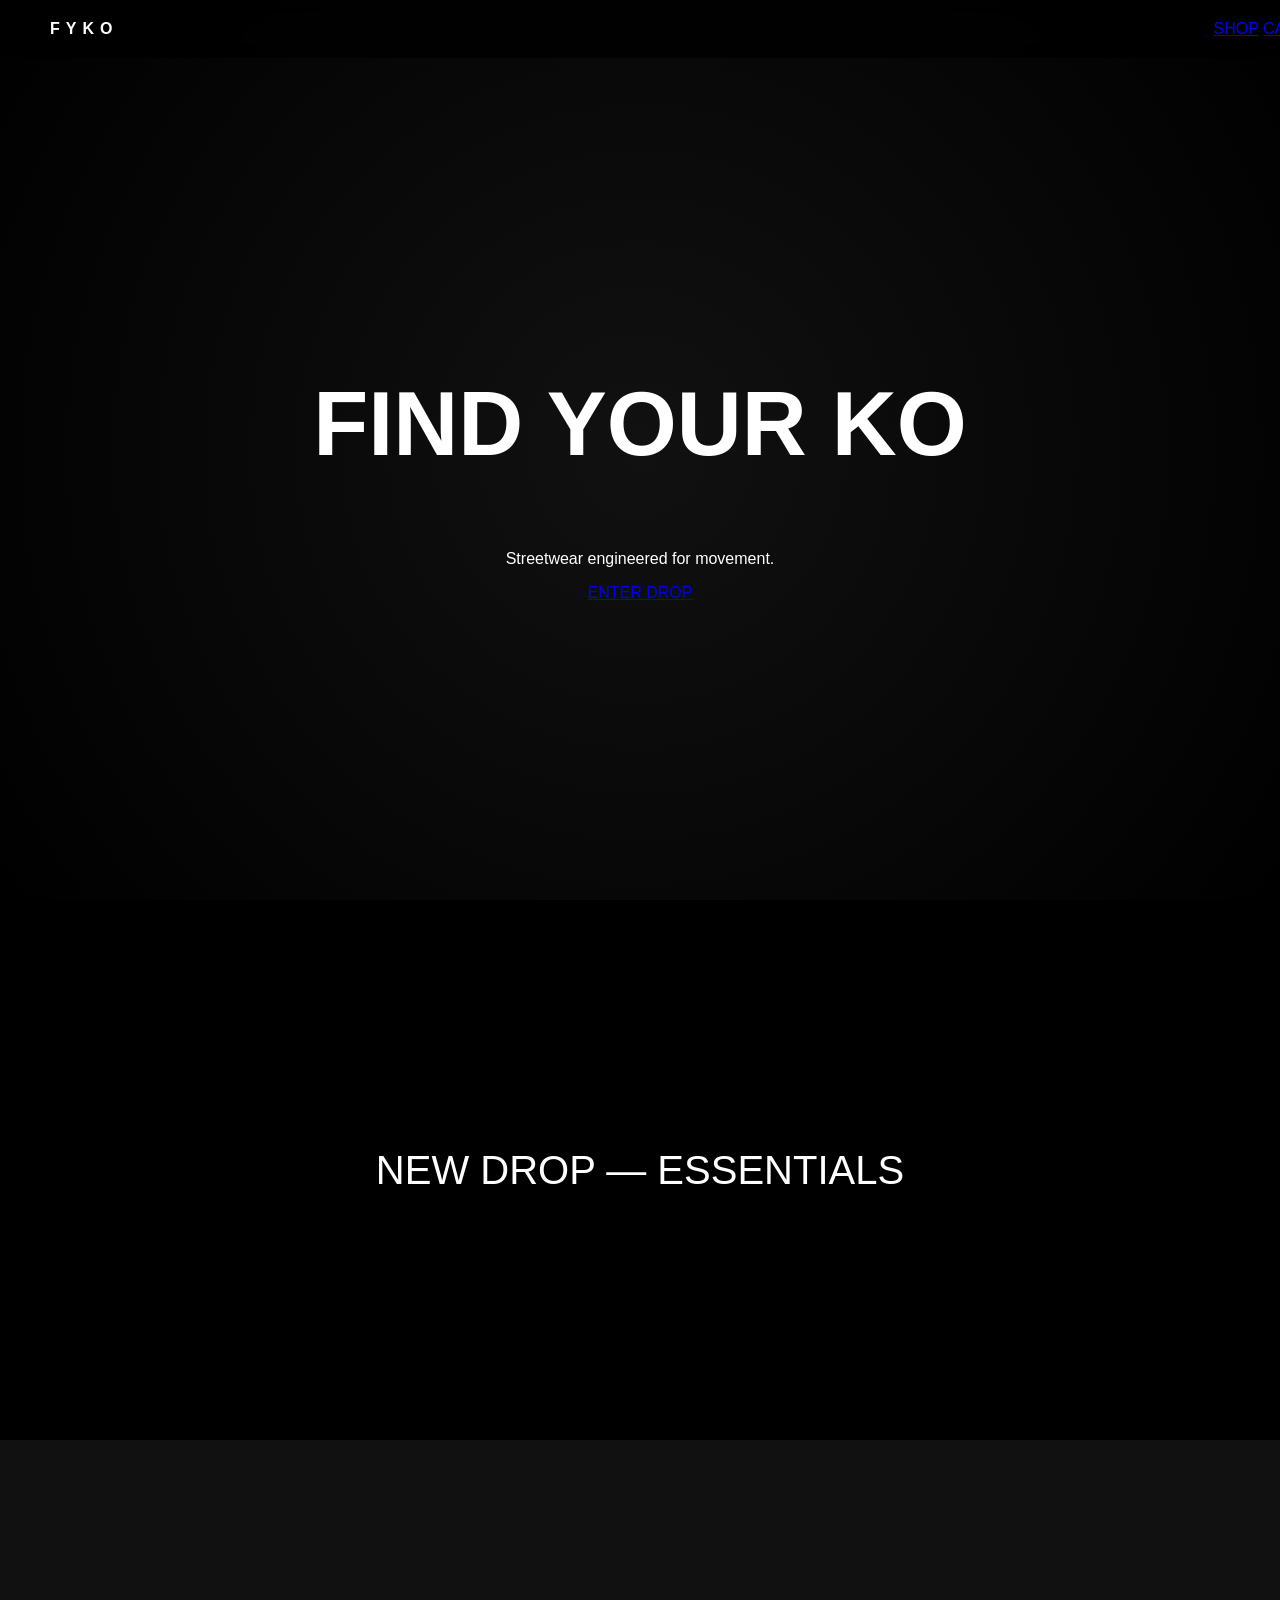
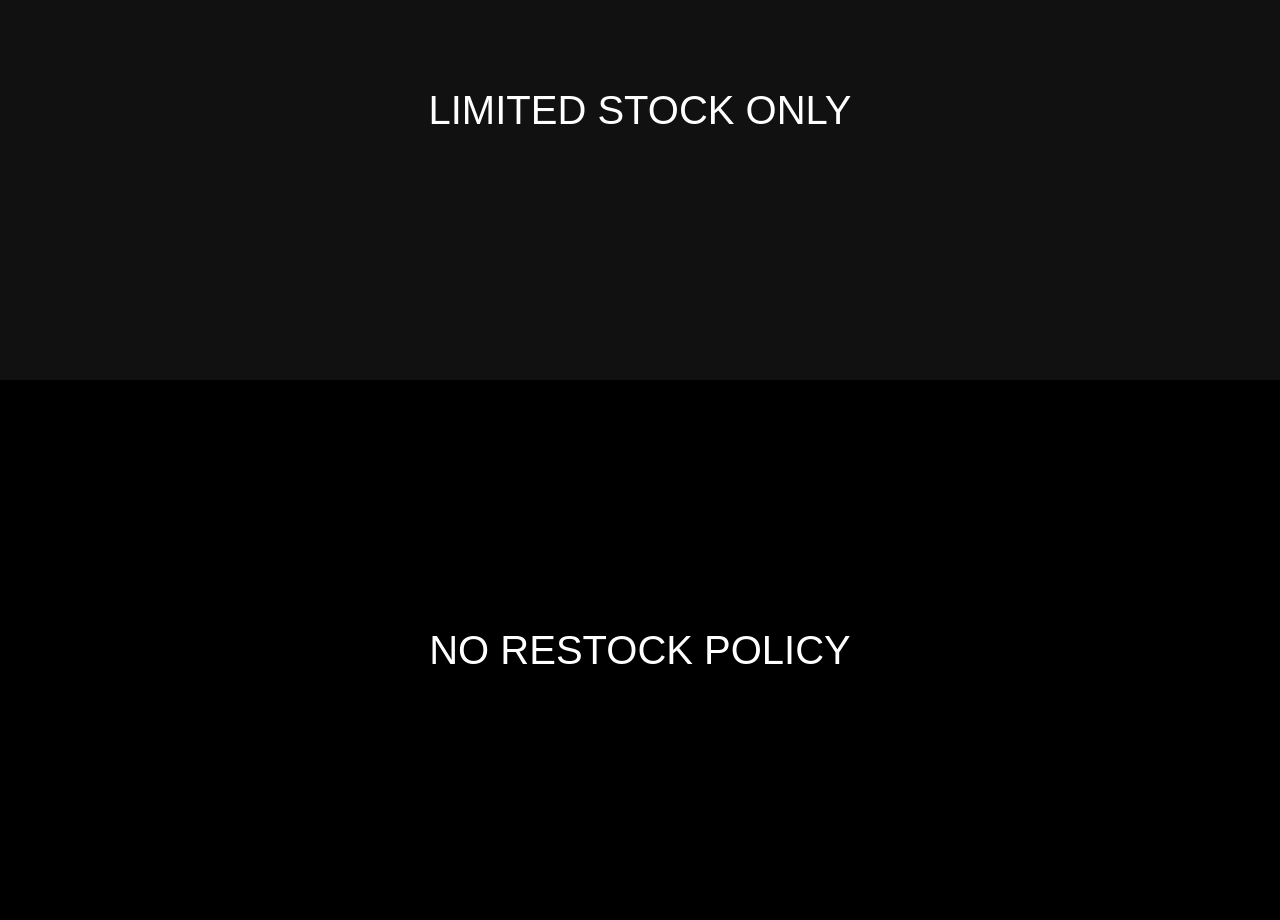
<file: index.html>
<!DOCTYPE html>
<html lang="de">
<head>
<meta charset="UTF-8">
<meta name="viewport" content="width=device-width, initial-scale=1.0">
<title>FYKO</title>
<link rel="stylesheet" href="style.css">
</head>

<body>

<header class="nav">
  <div class="logo">FYKO</div>
  <nav>
    <a href="shop.html">SHOP</a>
    <a href="cart.html">CART (<span id="cartCount">0</span>)</a>
  </nav>
</header>

<section class="hero">
  <div class="hero-inner">
    <h1>FIND YOUR KO</h1>
    <p>Streetwear engineered for movement.</p>
    <a class="btn" href="shop.html">ENTER DROP</a>
  </div>
</section>

<section class="scroll-section">
  <div class="panel">NEW DROP — ESSENTIALS</div>
  <div class="panel dark">LIMITED STOCK ONLY</div>
  <div class="panel">NO RESTOCK POLICY</div>
</section>

<script src="data.js"></script>
<script src="app.js"></script>

</body>
</html>
</file>
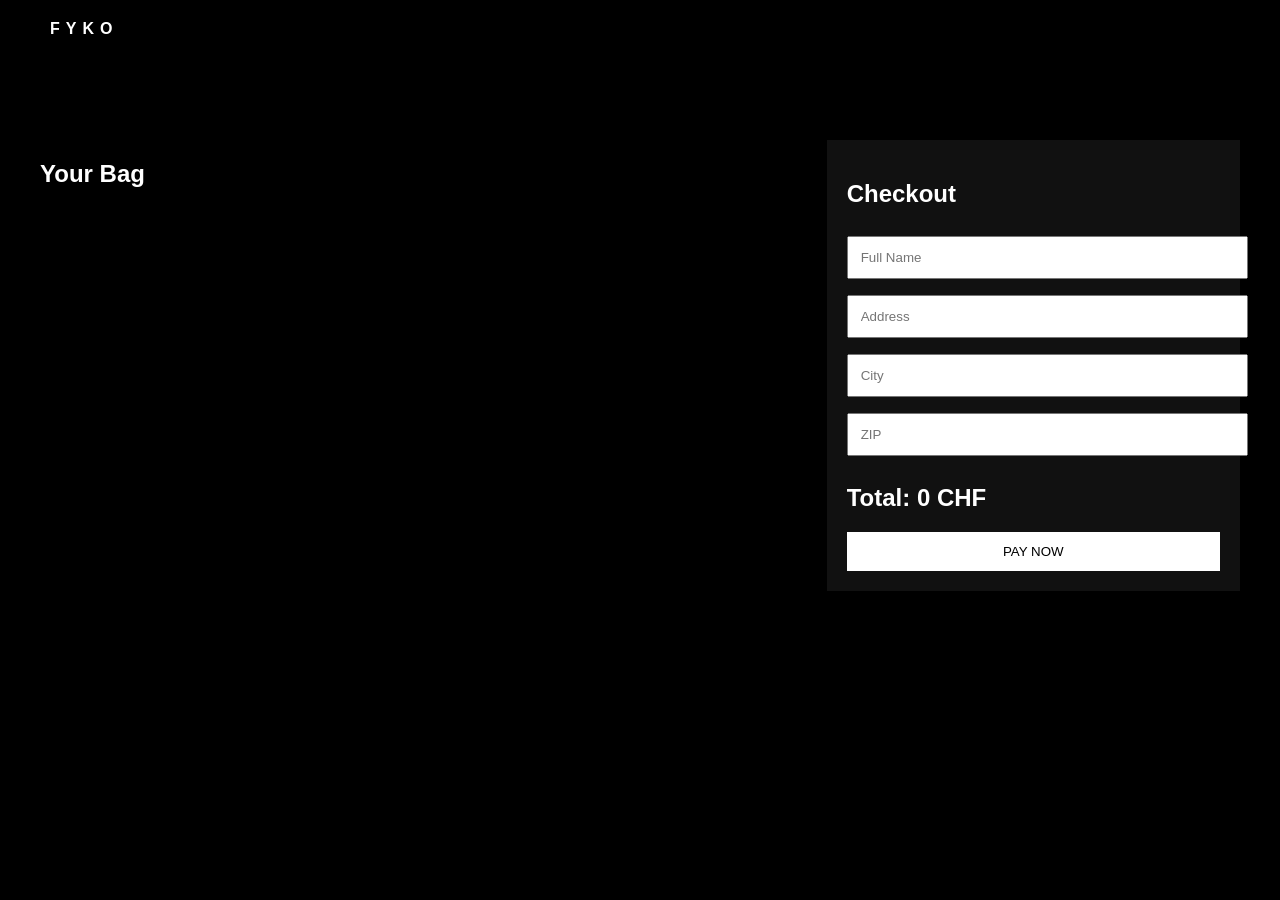
<file: cart.html>
<!DOCTYPE html>
<html lang="de">
<head>
<meta charset="UTF-8">
<meta name="viewport" content="width=device-width, initial-scale=1.0">
<title>FYKO CART</title>
<link rel="stylesheet" href="style.css">
</head>

<body>

<header class="nav">
  <div class="logo">FYKO</div>
</header>

<section class="cart">

  <div class="cart-left">
    <h2>Your Bag</h2>
    <div id="cartItems"></div>
  </div>

  <div class="cart-right">

    <h2>Checkout</h2>

    <input id="name" placeholder="Full Name">
    <input id="address" placeholder="Address">
    <input id="city" placeholder="City">
    <input id="zip" placeholder="ZIP">

    <div id="total"></div>

    <button onclick="placeOrder()">PAY NOW</button>

  </div>

</section>

<script src="data.js"></script>
<script src="app.js"></script>
<script>renderCart()</script>

</body>
</html>
</file>
<file: style.css>
body {
  margin: 0;
  font-family: Helvetica, Arial;
  background: black;
  color: white;
}

/* NAV */
.nav {
  position: fixed;
  width: 100%;
  display: flex;
  justify-content: space-between;
  padding: 20px 50px;
  background: rgba(0,0,0,0.8);
  backdrop-filter: blur(10px);
}

.logo {
  letter-spacing: 6px;
  font-weight: bold;
}

/* HERO */
.hero {
  height: 100vh;
  display: flex;
  justify-content: center;
  align-items: center;
  text-align: center;
  background: radial-gradient(circle, #111, #000);
}

.hero h1 {
  font-size: 90px;
}

/* SCROLL PANELS */
.scroll-section {
  display: flex;
  flex-direction: column;
}

.panel {
  height: 60vh;
  display: flex;
  align-items: center;
  justify-content: center;
  font-size: 40px;
}

.dark {
  background: #111;
}

/* SHOP GRID */
.shop {
  padding: 120px 40px;
}

.grid {
  display: grid;
  grid-template-columns: repeat(auto-fit, minmax(260px, 1fr));
  gap: 30px;
}

.card {
  background: #111;
  padding: 20px;
  border: 1px solid #222;
  transition: 0.3s;
}

.card:hover {
  transform: scale(1.05);
}

/* PRODUCT */
.product-page {
  padding: 140px 40px;
}

/* CART */
.cart {
  display: flex;
  padding: 140px 40px;
  gap: 40px;
}

.cart-left {
  flex: 2;
}

.cart-right {
  flex: 1;
  background: #111;
  padding: 20px;
}

input {
  width: 100%;
  padding: 12px;
  margin: 8px 0;
}

button {
  width: 100%;
  padding: 12px;
  background: white;
  color: black;
  border: none;
  cursor: pointer;
}
</file>
